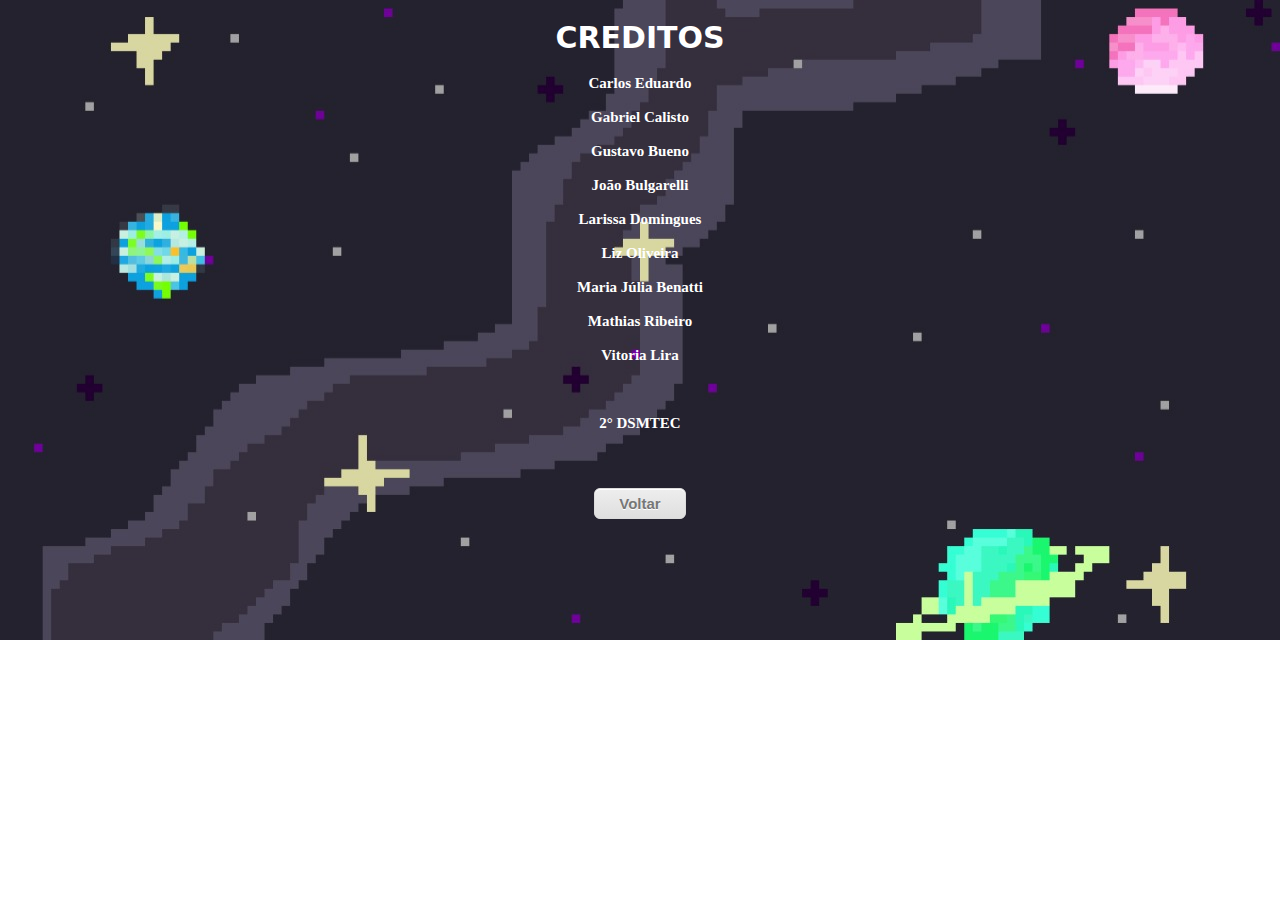
<file: creditos.html>
<!DOCTYPE html>
<html lang="pt-br">
<head>
    <meta charset="UTF-8">
    <meta http-equiv="X-UA-Compatible" content="IE=edge">
    <meta name="viewport" content="width=device-width, initial-scale=1.0">
    <link rel="stylesheet" href="styleHistoria.css">
    <title>Créditos</title>
</head>
<body>

 <h1>CREDITOS <br></h1>
<h2>
   
<p>
    
    Carlos Eduardo<br>
    <br>
    Gabriel Calisto<br>
    <br> 
    Gustavo Bueno <br>
    <br>
    João Bulgarelli<br>
    <br>
    Larissa Domingues<br> 
    <br>
    Liz Oliveira <br>
    <br>
    Maria Júlia Benatti <br>
    <br>
    Mathias Ribeiro <br>
    <br>
    Vitoria Lira<br>
    <br>
    <br>
    <br>
    2° DSMTEC 
    
   
   
    


</p>
</h2>
<br>
<br>
<a href="index.html" class="myButton">Voltar</a>





</body>
</html>
</file>
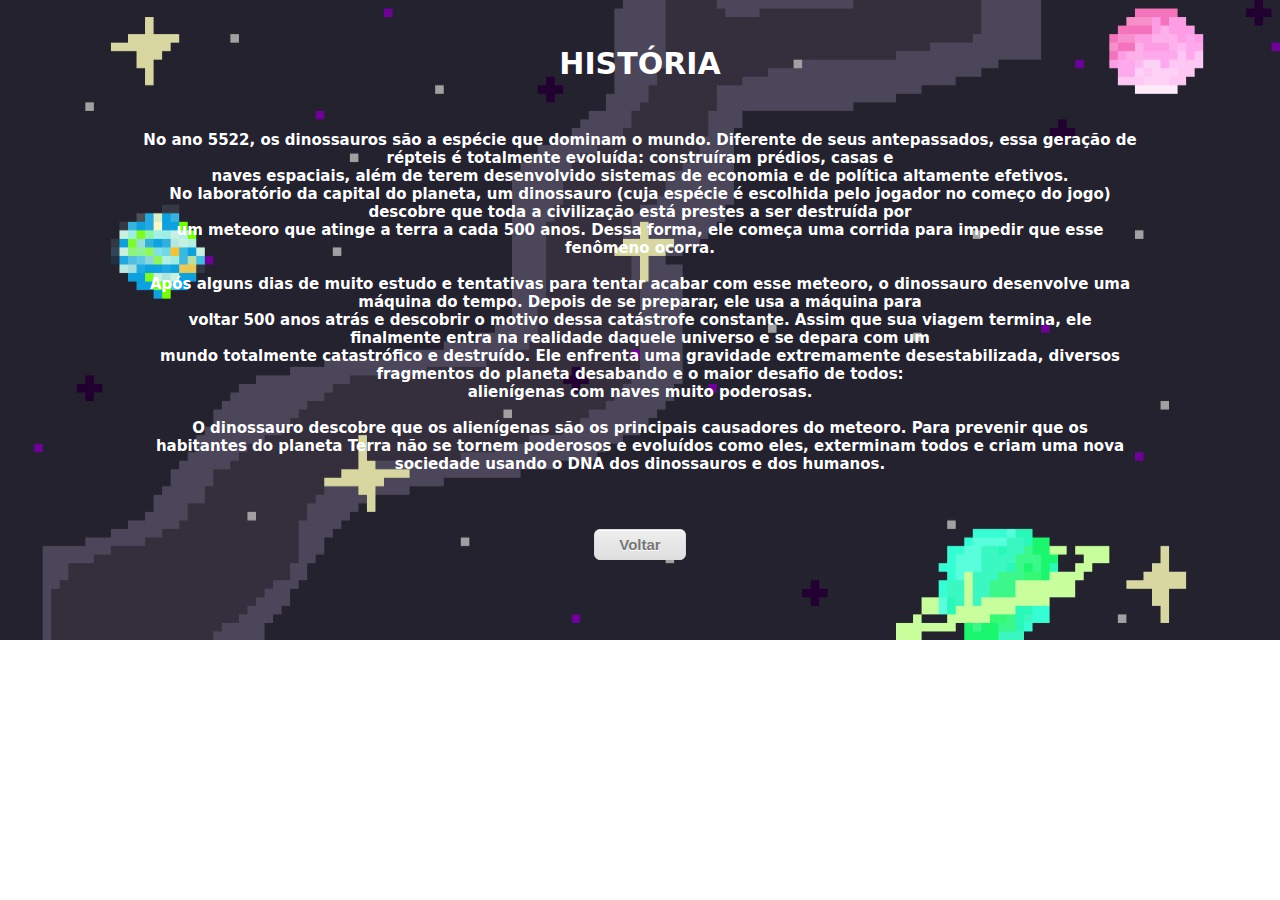
<file: historia.html>
<!DOCTYPE html>
<html lang="pt-br">

<head>
    <meta charset="UTF-8">
    <meta http-equiv="X-UA-Compatible" content="IE=edge">
    <meta name="viewport" content="width=device-width, initial-scale=1.0">
    <title>HISTÓRIA</title>
    <link rel="stylesheet" href="styleHistoria.css">
</head>

<body>

<br>


    <h1>HISTÓRIA<br>
        <br>
        <p>No ano 5522, os dinossauros são a espécie que dominam o mundo. Diferente de seus antepassados, essa geração
            de<br>
            répteis é totalmente evoluída: construíram prédios, casas e<br>
            naves espaciais, além de terem desenvolvido sistemas de economia e de política altamente efetivos.<br>
            No laboratório da capital do planeta, um dinossauro (cuja espécie é escolhida pelo jogador no começo do
            jogo)<br>
            descobre que toda a civilização está prestes a ser destruída por<br>
            um meteoro que atinge a terra a cada 500 anos. Dessa forma, ele começa uma corrida para impedir que esse<br>
            fenômeno ocorra.<br>
            <br>
            Após alguns dias de muito estudo e tentativas para tentar acabar com esse meteoro, o dinossauro desenvolve
            uma<br>
            máquina do tempo. Depois de se preparar, ele usa a máquina para<br>
            voltar 500 anos atrás e descobrir o motivo dessa catástrofe constante. Assim que sua viagem termina, ele<br>
            finalmente entra na realidade daquele universo e se depara com um<br>
            mundo totalmente catastrófico e destruído. Ele enfrenta uma gravidade extremamente desestabilizada,
            diversos<br>
            fragmentos do planeta desabando e o maior desafio de todos:<br>
            alienígenas com naves muito poderosas.<br>
            <br>
        
            O dinossauro descobre que os alienígenas são os principais causadores do meteoro. Para prevenir que os<br>
            habitantes do planeta Terra não se tornem poderosos e evoluídos como eles, exterminam todos e criam uma
            nova<br>
            sociedade usando o DNA dos dinossauros e dos humanos.<br>
        </p>
    </h1>
<br>
<br>
    <a href="index.html" class="myButton">Voltar</a>

</body>

</html>
</file>
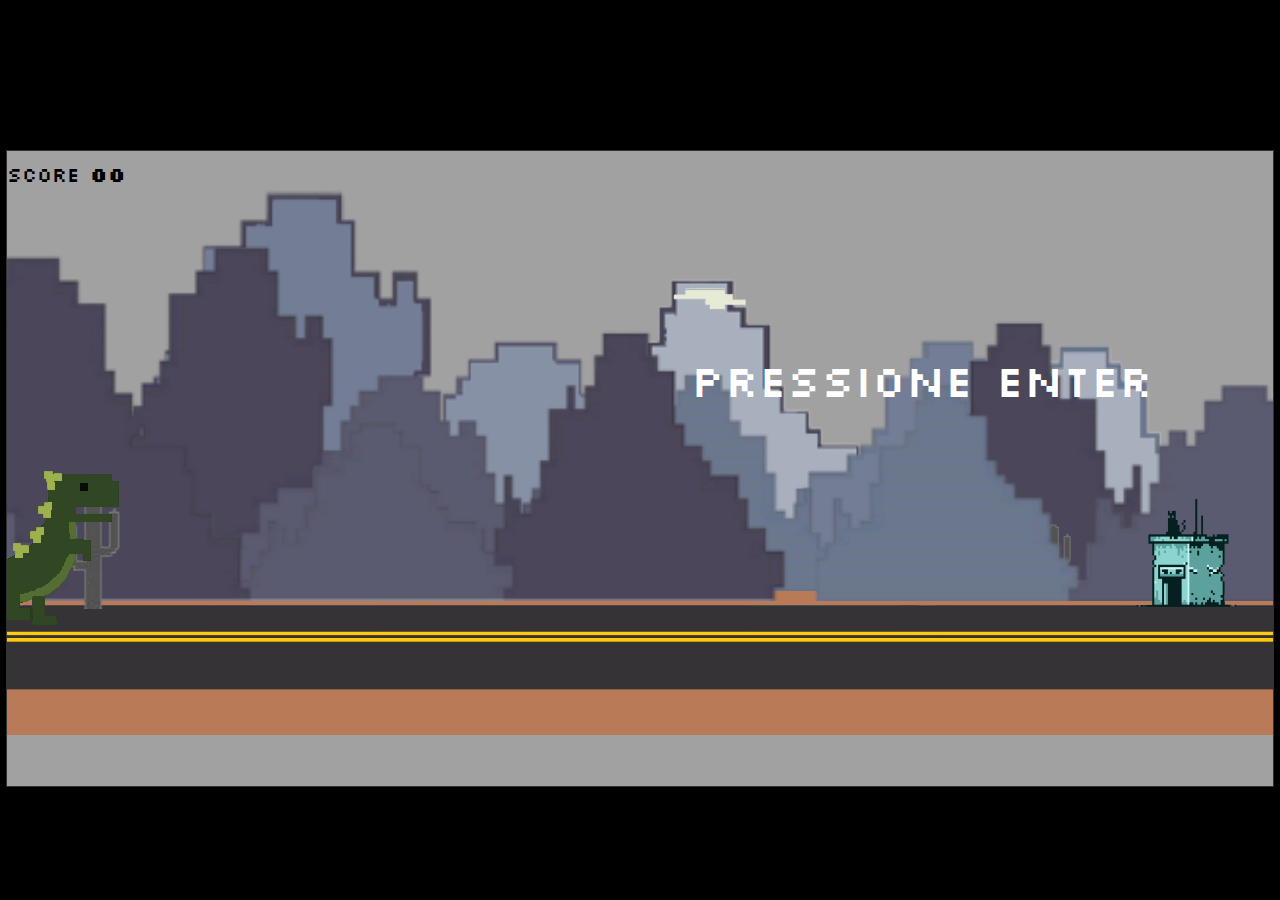
<file: dino/dino.html>
<!DOCTYPE html>
<html lang="en">

<head>

  <meta charset="UTF-8">
  <meta http-equiv="X-UA-Compatible" content="IE=edge">
  <meta name="viewport" content="width=device-width, initial-scale=1.0">
  <title>Save the Dino 7</title>
  <link rel="stylesheet" href="styleDino.css">

  <style>
    .Dino {
      bottom: -150px;
      right: 600px;
      position: relative;
      height: 180px;
      width: 188px;
      background: url("img/dino-sprite2.png") 0 0 no-repeat;
      animation: correr 0.3s infinite steps(2);
    }

    .Dinoativo {
      animation: animationDino 0.5s linear infinite;
    }

    .DinoEntrada{
      animation: DinoEntrada-animation 2s linear;
    }

    @keyframes correr {
      0% {
        background-position: 0px;
      }

      100% {
        background-position: -369px;
      }
    }

    @keyframes animationDino {

      0%,
      100% {
        bottom: -120px;
      }

      40%,
      50%,
      60% {
        bottom: 130px;
      }
    }

    @keyframes DinoEntrada-animation{
      from{
        right: 100%;
      }
      to{
        right: 8%;
      }
    }

  </style>

</head>

<body>

  

  <div class="game-board">
    <div class="chao"><img src="img/chao2.png" class="chao"></div>
   
    <!-- montanha fixa -->
    <div class="montanhaFixa"><img src="img/montanhaFixa5.png" class="montanhaFixa"></div>
    <div class="montanhaFixa"><img src="img/montanhaFixa6.png" class="montanhaFixa2"></div>
    <img src="img/cacto.png" class="cacto4">
    <img src="img/cacto.png" class="cacto5">
    <img src="img/cacto.png" class="cacto6">
    <img src="img/cacto.png" class="cacto7">
    <img src="img/cacto.png" class="cacto8">
    <img src="img/cacto.png" class="cacto9">
    <img src="img/cacto.png" class="cacto10">
    <img src="img/cacto.png" class="cacto11">
    <img src="img/cacto.png" class="cacto12">
    <img src="img/cacto.png" class="cacto13">
  
    <!-- nuvens -->
    <img src="img/unica-nuvem.png" class="nuvem1">
    <img src="img/unica-nuvem2.png" class="nuvem2">
    <img src="img/unica-nuvem3.png" class="nuvem3">
    <img src="img/unica-nuvem4.png" class="nuvem4">
    <img src="img/unica-nuvem5.png" class="nuvem5">

  
    <!-- cactos -->
    <img src="img/cacto.png" class="cacto3">
    <img src="img/cacto.png" class="cacto14">
    <img src="img/cacto.png" class="cacto15">
    <img src="img/cacto.png" class="cacto16">
    <img src="img/cacto.png" class="cacto17">

    <!-- 1º bloco de montanha -->
    <div class="montanha2"><img src="img/montanha6.png" class="montanha2"></div>
    
    <img src="img/cacto.png" class="cacto2">

    <!-- save dino -->
    <div class="saveDino"><img src="img/SaveDino5.png" class="saveDino"></div>
    
    <img src="img/cacto.png" class="cacto18">
    <img src="img/cacto.png" class="cacto19">

    <!-- 2º bloco de montanha -->
    <div class="montanha"><img src="img/montanha7.png" class="montanha1"></div>    

    

    <!-- guarita -->
    <img src="img/guarita2.png" class="guarita">
    
    <!-- cacto -->
    <img src="img/cacto.png" class="cacto1">

    <canvas class="canvas"></canvas>
    <div class="Dino"></div>

    <!-- jipe -->
    <div class="jipe"><img src="img/jipe2.png" class="jipe"></div>
    
    <!-- carro2 -->
    <div class="carro2"><img src="img/carro2.png" class="carro2"></div>

    <!-- carro -->
    <div class="carro"><img src="img/carro.png" class="carro"></div>

    <!-- score -->
    <div class="score">Score <b>00</b></div>

    <!-- botão próximo nivel -->
    <div class="btn"><a href="space/space.html"><button><img src="img/next-level.png" height="55px"></button></a></div>
    

   <!-- game over -->
    <div class="gameOver">Game Over
    Pressione Enter
    </div>

    <div class="inicio">Pressione Enter</div>
    
  </div>


  <script src="scriptDino.js"></script>

</body>

</html>
</file>
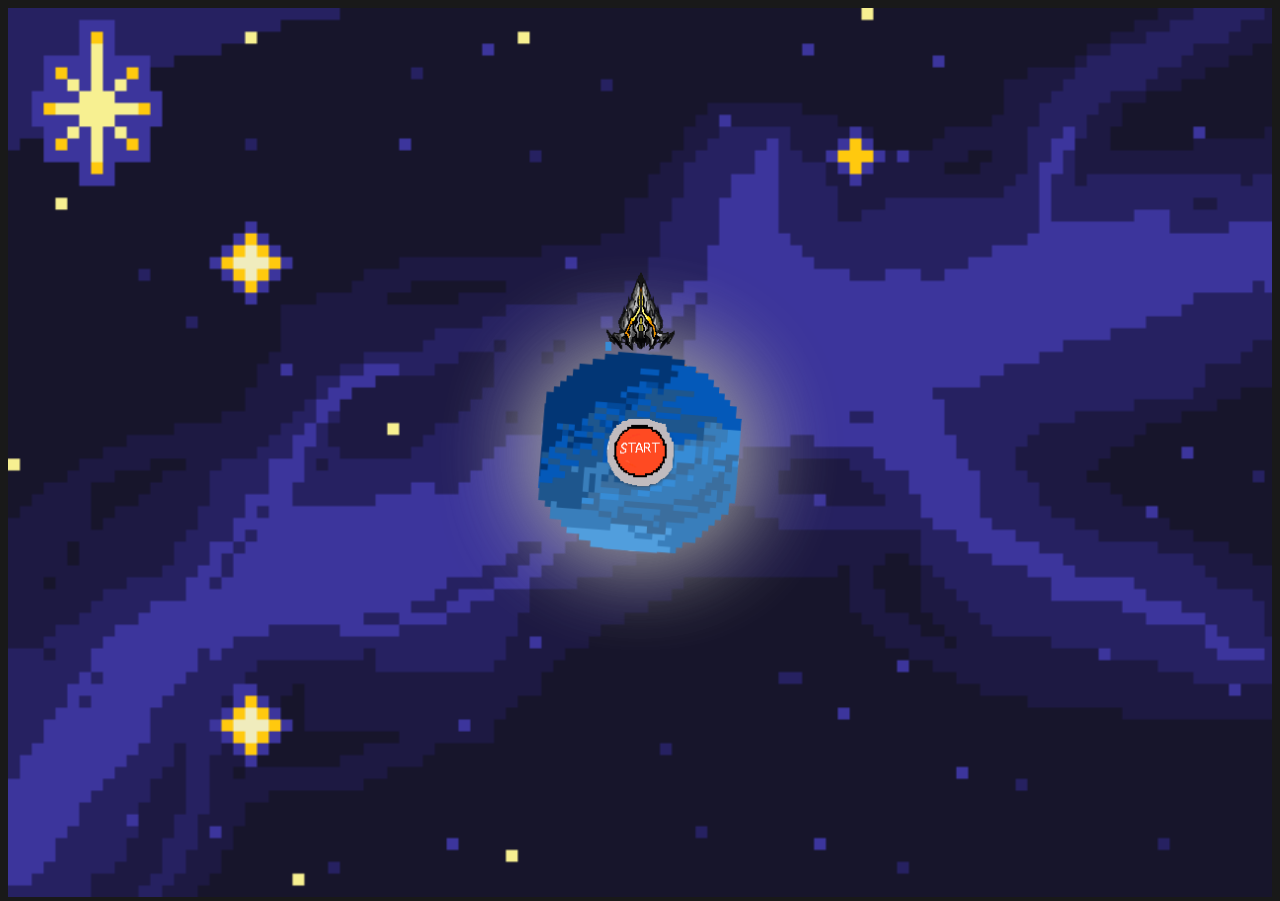
<file: dino/space/space.html>
<!DOCTYPE html>
<html lang="en">
<head>
    <meta charset="UTF-8">
    <meta http-equiv="X-UA-Compatible" content="IE=edge">
    <meta name="viewport" content="width=device-width, initial-scale=1.0">
    <title>Space</title>

    <link rel="stylesheet" href="style.css">

</head>
<body>
    <canvas id="canvas"></canvas>
    <a href="https://codepen.io/Loopez10/full/dMaVdQ" class="full-screen" target="_blank"></a>

    <script src="script.js"></script>
</body>
</html>
</file>
<file: styleHistoria.css>
*{
    text-align: center;
    background-image: url(imagens/espaco.jpg);
    background-attachment: fixed;
    background-repeat: no-repeat;
    background-size: 100%;
}

h1{
    font-size: 30px;
    font-family: system-ui, -apple-system, BlinkMacSystemFont, 'Segoe UI', Roboto, Oxygen, Ubuntu, Cantarell, 'Open Sans', 'Helvetica Neue', sans-serif;
    color: white;
}

p{
    font-size: 15px;
    color: white;
}

.myButton {
	box-shadow:inset 0px 1px 0px 0px #ffffff;
	background:linear-gradient(to bottom, #ededed 5%, #dfdfdf 100%);
	background-color:#ededed;
	border-radius:6px;
	border:1px solid #dcdcdc;
	display:inline-block;
	cursor:pointer;
	color:#777777;
	font-family:Arial;
	font-size:15px;
	font-weight:bold;
	padding:6px 24px;
	text-decoration:none;
	text-shadow:0px 1px 0px #ffffff;	
	
}
.myButton:hover {
	background:linear-gradient(to bottom, #dfdfdf 5%, #ededed 100%);
	background-color:#dfdfdf;
}
.myButton:active {
	position:relative;
	top:1px;
}
</file>
<file: dino/styleDino.css>
@import url('https://fonts.googleapis.com/css2?family=Josefin+Sans&family=Silkscreen&display=swap');

* {
  margin: 0 auto;
  padding: 0;
  box-sizing: border-box;
  align-items: center;
}

body {
  background-color: black;
}

.game-board {
  top: 150px;
  width: 99%;
  height: 637px;
  border: 1px solid #333;
  margin: 0 auto;
  /* margin-top: 120px; */
  position: relative;
  overflow: hidden;
  background-color: rgb(161, 161, 161);
  /* background-color: lightblue; */
}

.chao {
  position: absolute;
  top: 220px;
  width: 120%;
}


.montanhaFixa {
  position: absolute;
  /* top: 30px; */
  height: 439px;
  width: 277ch;
  right: 0px;
}

.montanhaFixa2 {
  position: absolute;
  /* top: 30px; */
  height: 439px;
  width: 277ch;
  right: 150px;
}

.montanha1 {
  position: absolute;
  top: 70px;
  height: 380px;
  /* left: 330px; */
  right: -900px;
  animation: montanha-animation 95s infinite linear;
}

@keyframes montanha-animation {
  from {
    right: -210%;
  }

  to {
    right: 100%;
  }

}


.montanha2 {
  position: absolute;
  top: 30px;
  height: 380px;
  /* left: 330px; */
  right: -900px;
  animation: montanha2-animation 120s infinite linear;
}

@keyframes montanha2-animation {
  from {
    right: -196%;
  }

  to {
    right: 100%;
  }

}

.nuvem1 {
  position: absolute;
  top: 200px;
  height: 80px;
  /* width: 75px; */
  right: -800px;
  animation: nuvem1-animation 140s linear infinite;
}

.nuvem2 {
  position: absolute;
  top: 200px;
  height: 80px;
  /* width: 75px; */
  right: -400px;
  animation: nuvem2-animation 120s linear infinite;
}

.nuvem3 {
  position: absolute;
  top: 125px;
  height: 80px;
  /* width: 75px; */
  right: -150px;
  animation: nuvem3-animation 100s linear infinite;
}

.nuvem4 {
  position: absolute;
  top: 110px;
  height: 80px;
  /* width: 75px; */
  right: 500px;
  animation: nuvem4-animation 140s linear infinite;
}

.nuvem5 {
  position: absolute;
  top: 59px;
  height: 50px;
  /* width: 75px; */
  right: 1500px;
  animation: nuvem5-animation 140s linear infinite;
}

@keyframes nuvem1-animation {
  from {
    right: -135%;
  }

  to {
    right: 100%;
  }

}

@keyframes nuvem2-animation {
  from {
    right: -80%;
  }

  to {
    right: 100%;
  }

}

@keyframes nuvem3-animation {
  from {
    right: -10%;
  }

  to {
    right: 100%;
  }

}

@keyframes nuvem4-animation {
  from {
    right: -100%;
  }

  to {
    right: 100%;
  }

}

@keyframes nuvem5-animation {
  from {
    right: -25%;
  }

  to {
    right: 100%;
  }

}


.btn {
  display: none;
  right: 930px;
  position: absolute;
  top: 250px;
  cursor: pointer;
  animation: btn-animation 4s linear;
}

.btnAtivo {
  animation: btn-animation 4s linear;
}

@keyframes btn-animation {
  from {
    right: -12%;
  }

  to {
    right: 46%;
  }
}

.score {
  font-family: 'Silkscreen', cursive;
  color: black;
  height: auto;
  width: auto;
  position: absolute;
  top: 10px;
  left: 0;
  font-size: 20px;
}

.inicio {
  /* display: none; */
  position: absolute;
  margin: 0 auto;
  left: 640px;
  top: 200px;
  font-family: 'Silkscreen', cursive;
  color: #ffff;
  font-size: 45px;
  width: 550px;
  text-align: center;
}

.gameOver {
  display: none;
  position: absolute;
  margin: 0 auto;
  left: 700px;
  top: 200px;
  font-family: 'Silkscreen', cursive;
  color: #ffff;
  font-size: 45px;
  width: 550px;
  text-align: center;
}

.saveDino {
  position: absolute;
  margin: 0 auto;
  /* left: calc(50% - 181px); */
  top: calc(50% - 40px);
  right: -450px;
  animation: saveDino-animation 60s linear;
}

@keyframes saveDino-animation {
  from {
    right: -50%;
  }

  to {
    right: 300%;
  }
}

.cacto1 {
  position: absolute;
  top: 338px;
  height: 120px;
  /* width: ; */
  right: 1150px;
  animation: cacto-animation 20s linear infinite;
}

@keyframes cacto-animation {
  from {
    right: -100%;
  }

  to {
    right: 100%;
  }
}

.cacto2 {
  position: absolute;
  top: 370px;
  height: 80px;
  /* width: ; */
  right: 1100px;
}

.cacto3 {
  position: absolute;
  top: 380px;
  height: 60px;
  /* width: ; */
  right: 800px;
}

.cacto4 {
  position: absolute;
  top: 400px;
  height: 40px;
  /* width: ; */
  right: 960px;
}

.cacto5 {
  position: absolute;
  top: 400px;
  height: 40px;
  /* width: ; */
  right: 980px;
}

.cacto6 {
  position: absolute;
  top: 400px;
  height: 40px;
  /* width: ; */
  right: 580px;
}

.cacto7 {
  position: absolute;
  top: 400px;
  height: 40px;
  /* width: ; */
  right: 600px;
}

.cacto8 {
  position: absolute;
  top: 400px;
  height: 40px;
  /* width: ; */
  right: 1920px;
}

.cacto9 {
  position: absolute;
  top: 400px;
  height: 40px;
  /* width: ; */
  right: 1940px;
}

.cacto10 {
  position: absolute;
  top: 400px;
  height: 40px;
  /* width: ; */
  right: 2400px;
}

.cacto11 {
  position: absolute;
  top: 400px;
  height: 40px;
  /* width: ; */
  right: 2420px;
}

.cacto12 {
  position: absolute;
  top: 400px;
  height: 40px;
  /* width: ; */
  right: 2150px;
}

.cacto13 {
  position: absolute;
  top: 400px;
  height: 40px;
  /* width: ; */
  right: 300px;
}

.cacto14 {
  position: absolute;
  top: 380px;
  height: 60px;
  /* width: ; */
  right: 400px;
}

.cacto15 {
  position: absolute;
  top: 380px;
  height: 60px;
  /* width: ; */
  right: 780px;
}

.cacto16 {
  position: absolute;
  top: 380px;
  height: 60px;
  /* width: ; */
  right: 1700px;
}

.cacto17 {
  position: absolute;
  top: 380px;
  height: 60px;
  /* width: ; */
  right: 2250px;
}

.cacto18 {
  position: absolute;
  top: 370px;
  height: 80px;
  /* width: ; */
  right: 2000px;
}

.cacto19 {
  position: absolute;
  top: 370px;
  height: 80px;
  /* width: ; */
  right: 200px;
}

.jipe {
  width: 190px;
  height: 190px;
  position: absolute;
  bottom: 50px;
  right: -100px;
  /* left: 380px; */
  /* animation: jipe-animation 2s infinite linear; */
}

.jipeAtivo {
  animation: jipe-animation 3s infinite linear;
}

@keyframes jipe-animation {
  from {
    right: -100%;
  }

  to {
    right: 100%;
  }
}

.carro {
  position: absolute;
  bottom: -3px;
  height: 230px;
  width: 230px;
  left: -250px;
}

.carroAtivo {
  animation: carro-animation 22.8s linear infinite;
}

@keyframes carro-animation {
  from {
    right: 100%;
  }

  to {
    right: -200%;
  }
}

.carro2 {
  position: absolute;
  bottom: 13px;
  height: 230px;
  width: 230px;
  left: -250px;
}

.carro2Ativo {
  animation: carro2-animation 65.6s linear infinite;
}

@keyframes carro2-animation {
  from {
    right: 300%;
  }

  to {
    right: -250%;
  }
}

.guarita {
  position: absolute;
  bottom: 165px;
  height: 150px;
  width: 125px;
  right: 25px;
  animation: guarita-animation 35s infinite linear;
}

.guaritaAtiva {
  animation: guarita-animation 35s infinite linear;
}

@keyframes guarita-animation {
  from {
    right: -200%;
  }

  to {
    right: 100%;
  }
}

@keyframes animationDino {

  0%,
  100% {
    bottom: 120px;
  }

  40%,
  50%,
  60% {
    bottom: 260px;
  }
}

/* @keyframes portal-animation {
  /* from {
    right: -8400%;
  }

  to {
    right: 400%;
  } */

/* from {

    right: -14%;
  }

  to {
    right: 100%;
  }
} */

/* .dino{
  width: 180px;
  height: 180px;
  position: absolute;
  bottom: 120px;
  left: 200px;
}

.dinoAtivo{
  animation: animationDino 0.5s linear infinite;
} */

/* .portal {
  position: absolute;
  bottom: 120px;
  height: 200px;
  width: 200px;
  right: -900px;
} */
</file>
<file: dino/space/style.css>
html {
    overflow: hidden;
    height: 100%;
    background: #191919;
    width: 100%;
}

#canvas {
    background: url('img/fundoEspaco.png') no-repeat;
    width: 100%;
    height: 100%;
    background-size: cover;
}

#canvas.playing {
    cursor: url('https://marclopezavila.github.io/planet-defense-game/img/aim_red.png') 17.5 17.5,auto !important;
}
</file>
